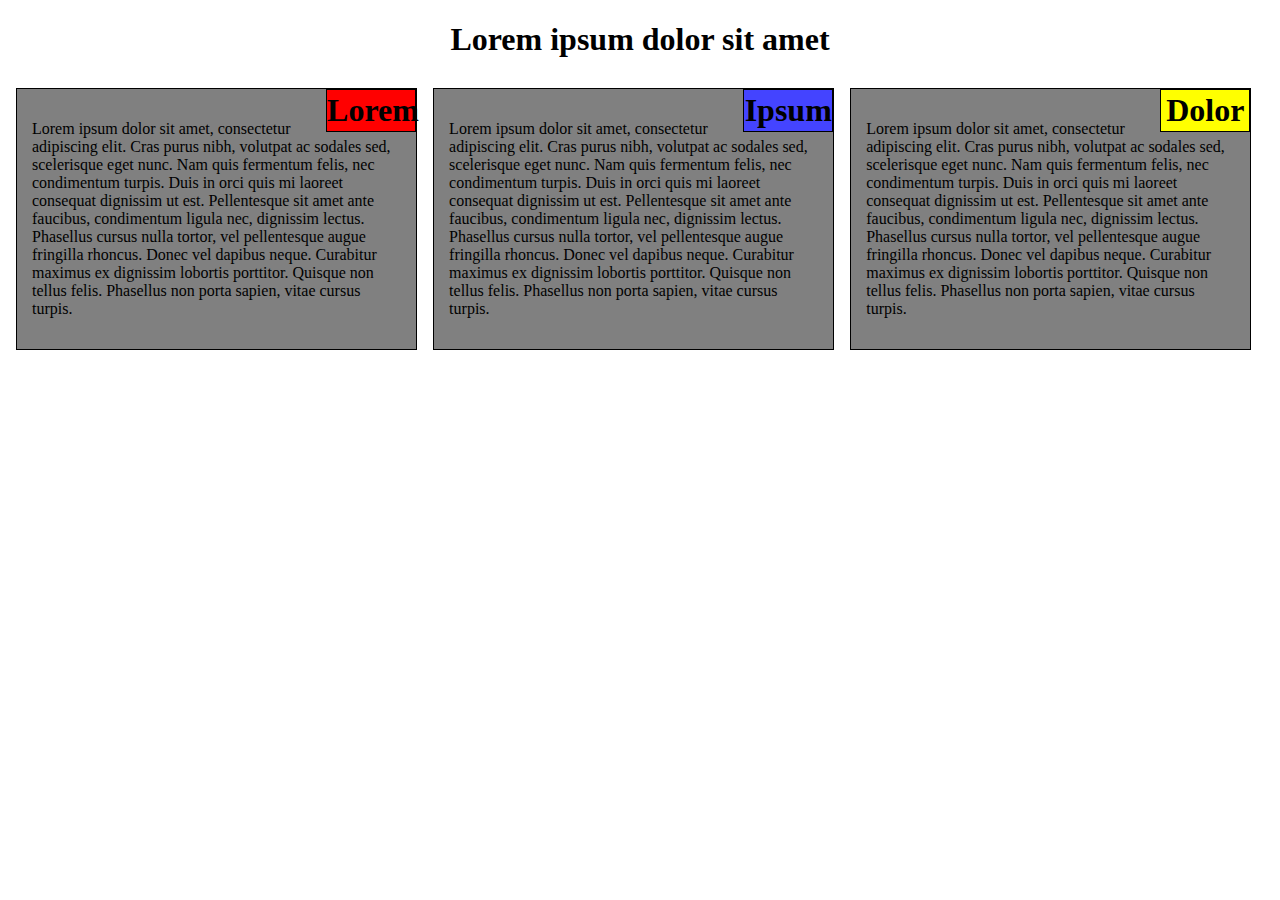
<file: Week 2/index.html>
<!DOCTYPE html>
<html lang="en">

    <head>
        <meta charset="UTF-8">
        <meta http-equiv="X-UA-Compatible" content="IE=edge">
        <meta name="viewport" content="width=device-width, initial-scale=1">
        <title>Document</title>
        <link rel="stylesheet" href="css/styles.css">
    </head>

    <body>
        <div>
            <h1 id="title">Lorem ipsum dolor sit amet</h1>
            <section>
                <section class="container">
                    <section class="card">
                        <h1 class="title">Lorem</h1>
                        <p class="content">
                            Lorem ipsum dolor sit amet, consectetur adipiscing elit. Cras purus nibh, volutpat ac
                            sodales
                            sed, scelerisque eget
                            nunc. Nam quis fermentum felis, nec condimentum turpis. Duis in orci quis mi laoreet
                            consequat
                            dignissim ut est.
                            Pellentesque sit amet ante faucibus, condimentum ligula nec, dignissim lectus. Phasellus
                            cursus
                            nulla tortor, vel
                            pellentesque augue fringilla rhoncus. Donec vel dapibus neque. Curabitur maximus ex
                            dignissim
                            lobortis porttitor.
                            Quisque non tellus felis. Phasellus non porta sapien, vitae cursus turpis.
                        </p>
                    </section>
                </section>

                <section class="container">
                    <section class="card">
                        <h1 class="title">Ipsum</h1>
                        <p class="content">
                            Lorem ipsum dolor sit amet, consectetur adipiscing elit. Cras purus nibh, volutpat ac
                            sodales
                            sed, scelerisque eget
                            nunc. Nam quis fermentum felis, nec condimentum turpis. Duis in orci quis mi laoreet
                            consequat
                            dignissim ut est.
                            Pellentesque sit amet ante faucibus, condimentum ligula nec, dignissim lectus. Phasellus
                            cursus
                            nulla tortor, vel
                            pellentesque augue fringilla rhoncus. Donec vel dapibus neque. Curabitur maximus ex
                            dignissim
                            lobortis porttitor.
                            Quisque non tellus felis. Phasellus non porta sapien, vitae cursus turpis.
                        </p>
                    </section>
                </section>

                <section class="container">
                    <section class="card">
                        <h1 class="title">Dolor</h1>
                        <p class="content">
                            Lorem ipsum dolor sit amet, consectetur adipiscing elit. Cras purus nibh, volutpat ac
                            sodales
                            sed, scelerisque eget
                            nunc. Nam quis fermentum felis, nec condimentum turpis. Duis in orci quis mi laoreet
                            consequat
                            dignissim ut est.
                            Pellentesque sit amet ante faucibus, condimentum ligula nec, dignissim lectus. Phasellus
                            cursus
                            nulla tortor, vel
                            pellentesque augue fringilla rhoncus. Donec vel dapibus neque. Curabitur maximus ex
                            dignissim
                            lobortis porttitor.
                            Quisque non tellus felis. Phasellus non porta sapien, vitae cursus turpis.
                        </p>
                    </section>
                </section>
            </section>
            <!-- Some more content ... -->
        </div>
    </body>

</html>
</file>
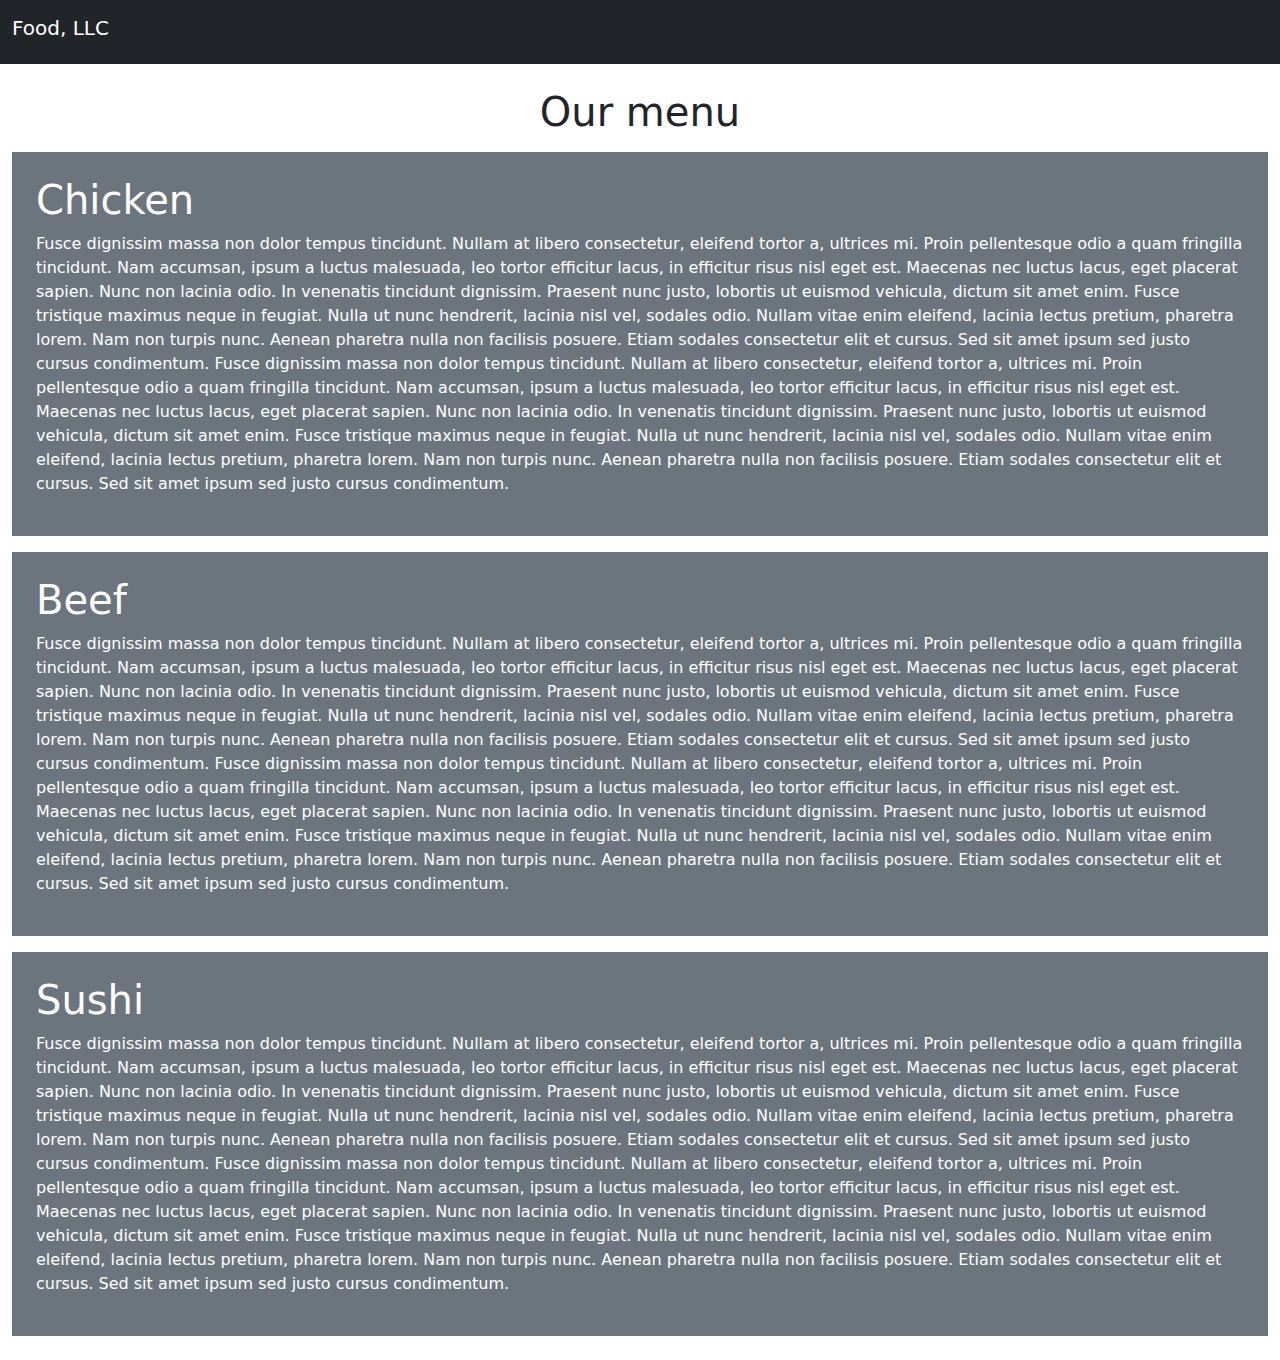
<file: Week 3/index.html>
<!DOCTYPE html>
<html lang="en">

    <head>
        <meta charset="UTF-8">
        <meta http-equiv="X-UA-Compatible" content="IE=edge">
        <meta name="viewport" content="width=device-width, initial-scale=1.0">
        <title>Week 3</title>

        <link rel="stylesheet" href="./css/bootstrap.min.css">
        <link rel="stylesheet" href="./css/style.css">
    </head>

    <body>
        <!-- Navbar -->
        <nav class="navbar navbar-expand-sm navbar-dark bg-dark pb-0">
            <div class="container-fluid">
                <!-- Brand -->
                <a class="navbar-brand float-start mb-3" href="index.html">Food, LLC</a>

                <!-- Collapse button -->
                <button class="navbar-toggler d-sm-none d-xs-block mb-3" type="button" data-bs-toggle="collapse"
                    data-bs-target="#navbarSupportedContent" aria-controls="navbarSupportedContent"
                    aria-expanded="false" aria-label="Toggle navigation">
                    <span class="navbar-toggler-icon"></span>
                </button>

                <!-- Menu (only on mobile phones) -->
                <div class="collapse navbar-collapse bg-secondary" id="navbarSupportedContent">
                    <ul class="navbar-nav d-sm-none d-xs-block">
                        <li class="nav-item">
                            <a class="nav-link text-center" href="#chicken">Chicken</a>
                        </li>

                        <li class="nav-item">
                            <a class="nav-link text-center" href="#beef">Beef</a>
                        </li>

                        <li class="nav-item">
                            <a class="nav-link text-center" href="#sushi">Sushi</a>
                        </li>
                    </ul>
                </div>
            </div>
        </nav>

        <h1 class="text-center mt-4">Our menu</h1>

        <div class="container-fluid mb-4">
            <div class="col-12 text-bg-secondary ms-auto mt-3 me-auto p-4" id="chicken">
                <h1>Chicken</h1>
                <p> Fusce dignissim massa non dolor tempus tincidunt. Nullam at libero consectetur, eleifend tortor a,
                    ultrices mi. Proin pellentesque odio a quam fringilla tincidunt. Nam accumsan, ipsum a luctus
                    malesuada, leo tortor efficitur lacus, in efficitur risus nisl eget est. Maecenas nec luctus lacus,
                    eget placerat sapien. Nunc non lacinia odio. In venenatis tincidunt dignissim. Praesent nunc justo,
                    lobortis ut euismod vehicula, dictum sit amet enim. Fusce tristique maximus neque in feugiat. Nulla
                    ut nunc hendrerit, lacinia nisl vel, sodales odio. Nullam vitae enim eleifend, lacinia lectus
                    pretium, pharetra lorem. Nam non turpis nunc. Aenean pharetra nulla non facilisis posuere. Etiam
                    sodales consectetur elit et cursus. Sed sit amet ipsum sed justo cursus condimentum. Fusce dignissim
                    massa non dolor tempus tincidunt. Nullam at libero consectetur, eleifend tortor a, ultrices mi.
                    Proin pellentesque odio a quam fringilla tincidunt. Nam accumsan, ipsum a luctus malesuada, leo
                    tortor efficitur lacus, in efficitur risus nisl eget est. Maecenas nec luctus lacus, eget placerat
                    sapien. Nunc non lacinia odio. In venenatis tincidunt dignissim. Praesent nunc justo, lobortis ut
                    euismod vehicula, dictum sit amet enim. Fusce tristique maximus neque in feugiat. Nulla ut nunc
                    hendrerit, lacinia nisl vel, sodales odio. Nullam vitae enim eleifend, lacinia lectus pretium,
                    pharetra lorem. Nam non turpis nunc. Aenean pharetra nulla non facilisis posuere. Etiam sodales
                    consectetur elit et cursus. Sed sit amet ipsum sed justo cursus condimentum. </p>
            </div>
            <div class="col-12 text-bg-secondary ms-auto mt-3  me-auto p-4" id="beef">
                <h1>Beef</h1>
                <p> Fusce dignissim massa non dolor tempus tincidunt. Nullam at libero consectetur, eleifend tortor a,
                    ultrices mi. Proin pellentesque odio a quam fringilla tincidunt. Nam accumsan, ipsum a luctus
                    malesuada, leo tortor efficitur lacus, in efficitur risus nisl eget est. Maecenas nec luctus lacus,
                    eget placerat sapien. Nunc non lacinia odio. In venenatis tincidunt dignissim. Praesent nunc justo,
                    lobortis ut euismod vehicula, dictum sit amet enim. Fusce tristique maximus neque in feugiat. Nulla
                    ut nunc hendrerit, lacinia nisl vel, sodales odio. Nullam vitae enim eleifend, lacinia lectus
                    pretium, pharetra lorem. Nam non turpis nunc. Aenean pharetra nulla non facilisis posuere. Etiam
                    sodales consectetur elit et cursus. Sed sit amet ipsum sed justo cursus condimentum. Fusce dignissim
                    massa non dolor tempus tincidunt. Nullam at libero consectetur, eleifend tortor a, ultrices mi.
                    Proin pellentesque odio a quam fringilla tincidunt. Nam accumsan, ipsum a luctus malesuada, leo
                    tortor efficitur lacus, in efficitur risus nisl eget est. Maecenas nec luctus lacus, eget placerat
                    sapien. Nunc non lacinia odio. In venenatis tincidunt dignissim. Praesent nunc justo, lobortis ut
                    euismod vehicula, dictum sit amet enim. Fusce tristique maximus neque in feugiat. Nulla ut nunc
                    hendrerit, lacinia nisl vel, sodales odio. Nullam vitae enim eleifend, lacinia lectus pretium,
                    pharetra lorem. Nam non turpis nunc. Aenean pharetra nulla non facilisis posuere. Etiam sodales
                    consectetur elit et cursus. Sed sit amet ipsum sed justo cursus condimentum. </p>
            </div>
            <div class="col-12 text-bg-secondary ms-auto mt-3 me-auto p-4" id="sushi">
                <h1>Sushi</h1>
                <p> Fusce dignissim massa non dolor tempus tincidunt. Nullam at libero consectetur, eleifend tortor a,
                    ultrices mi. Proin pellentesque odio a quam fringilla tincidunt. Nam accumsan, ipsum a luctus
                    malesuada, leo tortor efficitur lacus, in efficitur risus nisl eget est. Maecenas nec luctus lacus,
                    eget placerat sapien. Nunc non lacinia odio. In venenatis tincidunt dignissim. Praesent nunc justo,
                    lobortis ut euismod vehicula, dictum sit amet enim. Fusce tristique maximus neque in feugiat. Nulla
                    ut nunc hendrerit, lacinia nisl vel, sodales odio. Nullam vitae enim eleifend, lacinia lectus
                    pretium, pharetra lorem. Nam non turpis nunc. Aenean pharetra nulla non facilisis posuere. Etiam
                    sodales consectetur elit et cursus. Sed sit amet ipsum sed justo cursus condimentum. Fusce dignissim
                    massa non dolor tempus tincidunt. Nullam at libero consectetur, eleifend tortor a, ultrices mi.
                    Proin pellentesque odio a quam fringilla tincidunt. Nam accumsan, ipsum a luctus malesuada, leo
                    tortor efficitur lacus, in efficitur risus nisl eget est. Maecenas nec luctus lacus, eget placerat
                    sapien. Nunc non lacinia odio. In venenatis tincidunt dignissim. Praesent nunc justo, lobortis ut
                    euismod vehicula, dictum sit amet enim. Fusce tristique maximus neque in feugiat. Nulla ut nunc
                    hendrerit, lacinia nisl vel, sodales odio. Nullam vitae enim eleifend, lacinia lectus pretium,
                    pharetra lorem. Nam non turpis nunc. Aenean pharetra nulla non facilisis posuere. Etiam sodales
                    consectetur elit et cursus. Sed sit amet ipsum sed justo cursus condimentum. </p>
            </div>
        </div>

        <script src="./js/bootstrap.bundle.min.js"></script>
    </body>

</html>
</file>
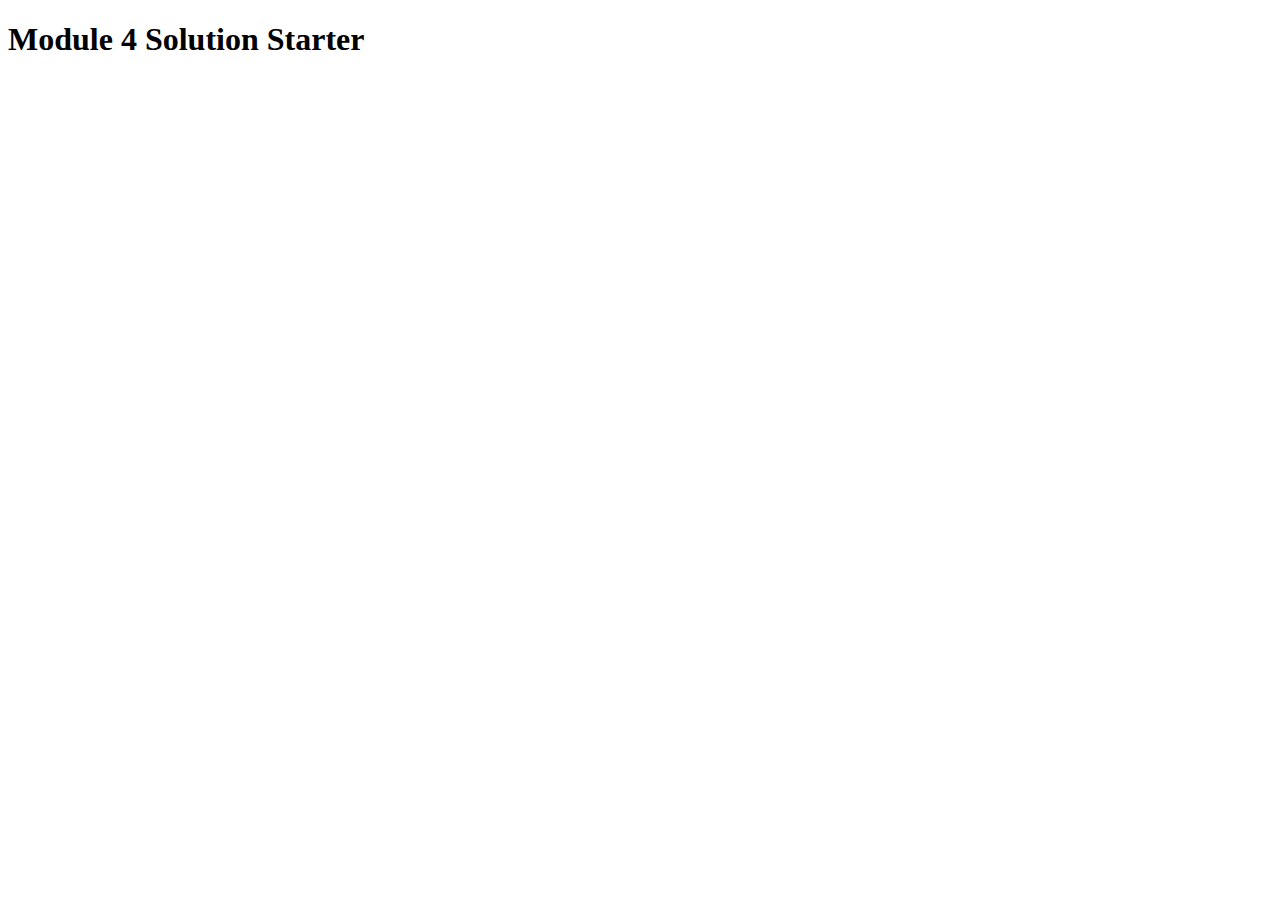
<file: Week 4/index.html>
<!DOCTYPE html>
<html>
<head>
  <meta charset="utf-8">
  <title>Module 4 Solution Starter</title>
  <script>
    var names = []; // DO NOT REMOVE
  </script>
  <script src="SpeakHello.js"></script>
  <script src="SpeakGoodBye.js"></script>
  <script src="script.js"></script>
</head>
<body>
  <h1>Module 4 Solution Starter</h1>
</body>
</html>
</file>
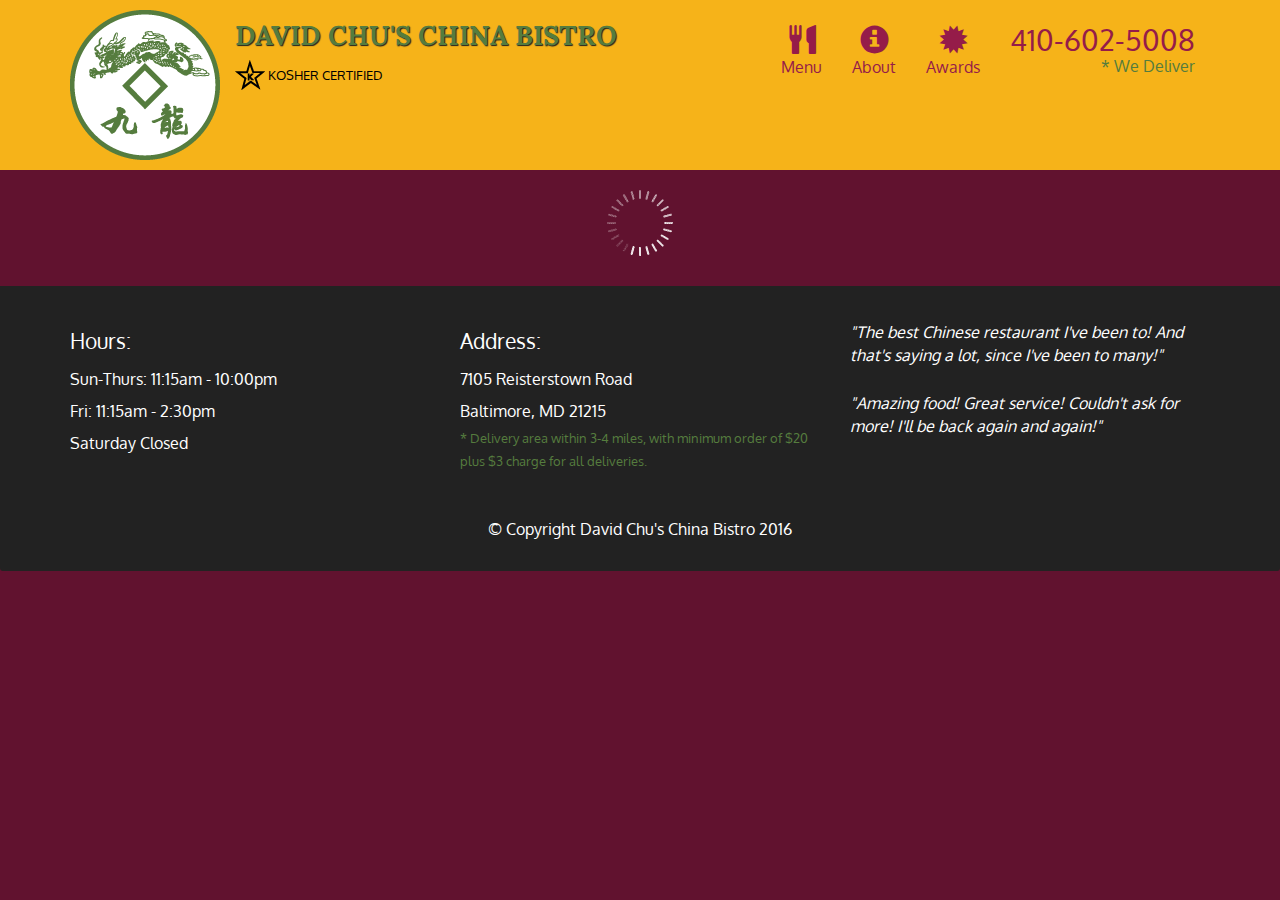
<file: Week 5/index.html>
<!doctype html>
<html lang="en">
  <head>
    <meta charset="utf-8">
    <meta http-equiv="X-UA-Compatible" content="IE=edge">
    <meta name="viewport" content="width=device-width, initial-scale=1">
    <title>David Chu's China Bistro</title>
    <link rel="stylesheet" href="css/bootstrap.min.css">
    <link rel="stylesheet" href="css/styles.css">
    <link href='https://fonts.googleapis.com/css?family=Oxygen:400,300,700' rel='stylesheet' type='text/css'>
    <link href='https://fonts.googleapis.com/css?family=Lora' rel='stylesheet' type='text/css'>
  </head>
<body>
  <header>
    <nav id="header-nav" class="navbar navbar-default">
      <div class="container">
        <div class="navbar-header">
          <a href="index.html" class="pull-left visible-md visible-lg">
            <div id="logo-img" alt="Logo image"></div>
          </a>

          <div class="navbar-brand">
            <a href="index.html"><h1>David Chu's China Bistro</h1></a>
            <p>
              <img src="images/star-k-logo.png" alt="Kosher certification">
              <span>Kosher Certified</span>
            </p>
          </div>

          <button id="navbarToggle" type="button" class="navbar-toggle collapsed" data-toggle="collapse" data-target="#collapsable-nav" aria-expanded="false">
            <span class="sr-only">Toggle navigation</span>
            <span class="icon-bar"></span>
            <span class="icon-bar"></span>
            <span class="icon-bar"></span>
          </button>
        </div>
        
        <div id="collapsable-nav" class="collapse navbar-collapse">
           <ul id="nav-list" class="nav navbar-nav navbar-right">
            <li id="navHomeButton" class="visible-xs active">
              <a href="index.html">
                <span class="glyphicon glyphicon-home"></span> Home</a>
            </li>
            <li id="navMenuButton">
              <a href="#" onclick="$dc.loadMenuCategories();">
                <span class="glyphicon glyphicon-cutlery"></span><br class="hidden-xs"> Menu</a>
            </li>
            <li>
              <a href="#">
                <span class="glyphicon glyphicon-info-sign"></span><br class="hidden-xs"> About</a>
            </li>
            <li>
              <a href="#">
                <span class="glyphicon glyphicon-certificate"></span><br class="hidden-xs"> Awards</a>
            </li>
            <li id="phone" class="hidden-xs">
              <a href="tel:410-602-5008">
                <span>410-602-5008</span></a><div>* We Deliver</div>
            </li>
          </ul><!-- #nav-list -->
        </div><!-- .collapse .navbar-collapse -->
      </div><!-- .container -->
    </nav><!-- #header-nav -->
  </header>

  <div id="call-btn" class="visible-xs">
    <a class="btn" href="tel:410-602-5008">
    <span class="glyphicon glyphicon-earphone"></span>
    410-602-5008
    </a>
  </div>
  <div id="xs-deliver" class="text-center visible-xs">* We Deliver</div>

  <div id="main-content" class="container"></div>

  <footer class="panel-footer">
    <div class="container">
      <div class="row">
        <section id="hours" class="col-sm-4">
          <span>Hours:</span><br>
          Sun-Thurs: 11:15am - 10:00pm<br>
          Fri: 11:15am - 2:30pm<br>
          Saturday Closed
          <hr class="visible-xs">
        </section>
        <section id="address" class="col-sm-4">
          <span>Address:</span><br>
          7105 Reisterstown Road<br>
          Baltimore, MD 21215
          <p>* Delivery area within 3-4 miles, with minimum order of $20 plus $3 charge for all deliveries.</p>
          <hr class="visible-xs">
        </section>
        <section id="testimonials" class="col-sm-4">
          <p>"The best Chinese restaurant I've been to! And that's saying a lot, since I've been to many!"</p>
          <p>"Amazing food! Great service! Couldn't ask for more! I'll be back again and again!"</p>
        </section>
      </div>
      <div class="text-center">&copy; Copyright David Chu's China Bistro 2016</div>
    </div>
  </footer>

  <!-- jQuery (Bootstrap JS plugins depend on it) -->
  <script src="js/jquery-2.1.4.min.js"></script>
  <script src="js/bootstrap.min.js"></script>
  <script src="js/ajax-utils.js"></script>
  <script src="js/script.js"></script>
</body>
</html>
</file>
<file: Week 2/css/styles.css>
/** base styles **/
* {
    box-sizing: border-box;
    font-family: "Comic Sans MS", "Comic Sans", cursive;
}

body {
    padding: 0;
    margin: 0;

    padding-left: 8px;
    padding-right: 8px;
}

#title {
    text-align: center;
}

.container {
    float: left;
    padding: 8px;
    margin: 0;
}

.card {
    background-color: grey;
    padding: 0px;
    border: 1px solid black;
}

.card>p {
    padding: 15px;
}

.card>h1 {
    float: right;
    width: 90px;
    margin: 0;
    padding-top: 2px;
    padding-bottom: 2px;
    text-align: center;
    border: 1px solid black;
}

.container:nth-child(1)>.card>h1 {
    background-color: red;
}

.container:nth-child(2)>.card>h1 {
    background-color: #4444FF;
}

.container:nth-child(3)>.card>h1 {
    background-color: yellow;
}

/** large devices only **/
@media (min-width: 992px) {
    .container {
        width: 33%;
    }
}

/** medium devices only **/
@media (min-width: 768px) and (max-width: 991px) {
    .container {
        width: 50%;
    }

    .container:nth-child(3) {
        width: 100%
    }
}

/** smal devices only **/
@media (max-width: 767px) {
    .container {
        width: 100%;
    }
}
</file>
<file: Week 3/css/style.css>
.navbar-collapse {
    margin-left: -15px;
    margin-right: -15px;
}

.container {
    width: 100%;
}
</file>
<file: Week 5/css/styles.css>
body {
  font-size: 16px;
  color: #fff;
  background-color: #61122f;
  font-family: 'Oxygen', sans-serif;
}

/** HEADER **/
#header-nav {
  background-color: #f6b319;
  border-radius: 0;
  border: 0;
}

#logo-img {
  background: url('../images/restaurant-logo_large.png') no-repeat;
  width: 150px;
  height: 150px;
  margin: 10px 15px 10px 0;
}

.navbar-brand {
  padding-top: 25px;
}
.navbar-brand h1 { /* Restaurant name */
  font-family: 'Lora', serif;
  color: #557c3e;
  font-size: 1.5em;
  text-transform: uppercase;
  font-weight: bold;
  text-shadow: 1px 1px 1px #222;
  margin-top: 0;
  margin-bottom: 0;
  line-height: .75;
}
.navbar-brand a:hover, .navbar-brand a:focus {
  text-decoration: none;
}
.navbar-brand p { /* Kosher cert */
  color: #000;
  text-transform: uppercase;
  font-size: .7em;
  margin-top: 15px;
}
.navbar-brand p span { /* Star-K */
  vertical-align: middle;
}

#nav-list {
  margin-top: 10px;
}
#nav-list a {
  color: #951C49;
  text-align: center;
}
#nav-list a:hover {
  background: #E7E7E7;
}
#nav-list a span {
  font-size: 1.8em;
}

#phone {
  margin-top: 5px;
}
#phone a { /* Phone number */
  text-align: right;
  padding-bottom: 0;
}
#phone div { /* We Deliver */
  color: #557c3e;
  text-align: right;
  padding-right: 15px;
}

.navbar-header button.navbar-toggle, .navbar-header .icon-bar {
  border: 1px solid #61122f;
}
.navbar-header button.navbar-toggle {
  clear: both;
  margin-top: -30px;
}
/* END HEADER */

/* FOOTER */
.panel-footer {
  margin-top: 30px;
  padding-top: 35px;
  padding-bottom: 30px;
  background-color: #222;
  border-top: 0;
}
.panel-footer div.row {
  margin-bottom: 35px;
}
#hours, #address {
  line-height: 2;
}
#hours > span, #address > span {
  font-size: 1.3em;
}
#address p {
  color: #557c3e;
  font-size: .8em;
  line-height: 1.8;
}
#testimonials {
  font-style: italic;
}
#testimonials p:nth-child(2) {
  margin-top: 25px;
}
/* END FOOTER */



/* HOME PAGE */
.container .jumbotron {
  box-shadow: 0 0 50px #3F0C1F;
  border: 2px solid #3F0C1F;
}

#menu-tile, #specials-tile, #map-tile {
  height: 250px;
  width: 100%;
  margin-bottom: 15px;
  position: relative;
  border: 2px solid #3F0C1F;
  overflow: hidden;
}
#menu-tile:hover, #specials-tile:hover, #map-tile:hover {
  box-shadow: 0 1px 5px 1px #cccccc;
}
#menu-tile {
  background: url('../images/menu-tile.jpg') no-repeat;
  background-position: center;
}
#specials-tile {
  background: url('../images/specials-tile.jpg') no-repeat;
  background-position: center;
}
#menu-tile span, #specials-tile span, #map-tile span {
  position: absolute;
  bottom: 0;
  right: 0;
  width: 100%;
  text-align: center;
  font-size: 1.6em;
  text-transform: uppercase;
  background-color: #000;
  color: #fff;
  opacity: .8;
}
/* END HOME PAGE */

/* MENU CATEGORIES PAGE */
.category-tile { 
  position: relative;
  border: 2px solid #3F0C1F;
  overflow: hidden;
  width: 200px;
  height: 200px;
  margin: 0 auto 15px;
}
.category-tile span {
  position: absolute;
  bottom: 0;
  right: 0;
  width: 100%;
  text-align: center;
  font-size: 1.2em;
  text-transform: uppercase;
  background-color: #000;
  color: #fff;
  opacity: .8;
}
.category-tile:hover {
  box-shadow: 0 1px 5px 1px #cccccc;
}

#menu-categories-title + div {
  margin-bottom: 50px;
}
/* END MENU CATEGORIES PAGE */

/* SINGLE CATEGORY PAGE */
.menu-item-tile {
  margin-bottom: 25px;
}
.menu-item-tile hr {
  width: 80%;
}
.menu-item-tile .menu-item-price {
  font-size: 1.1em;
  text-align: right;
  margin-top: -15px;
  margin-right: -15px;
}
.menu-item-tile .menu-item-price span {
  font-size: .6em;
}
.menu-item-photo {
  position: relative;
  border: 2px solid #3F0C1F; 
  overflow: hidden;
  padding: 0;
  margin-right: -15px;
  margin-left: auto;
  margin-bottom: 20px;
  max-width: 250px;
}
.menu-item-photo div {
  position: absolute;
  bottom: 0;
  right: 0;
  width: 80px;
  background-color: #557c3e;
  text-align: center;
}
.menu-item-description {
  padding-right: 30px;
}
h3.menu-item-title {
  margin: 0 0 10px;
}
.menu-item-details {
  font-size: .9em;
  font-style: italic;
}
/* END SINGLE CATEGORY PAGE */


/********** Large devices only **********/
@media (min-width: 1200px) {
  .container .jumbotron {
    background: url('../images/jumbotron_1200.jpg') no-repeat;
    height: 675px;
  }
}

/********** Medium devices only **********/
@media (min-width: 992px) and (max-width: 1199px) {
  /* Header */
  #logo-img {
    background: url('../images/restaurant-logo_medium.png') no-repeat;
    width: 100px;
    height: 100px;
    margin: 5px 5px 5px 0;
  }
  /* End Header */

  /* Home Page */
  .container .jumbotron {
    background: url('../images/jumbotron_992.jpg') no-repeat;
    height: 558px;
  }
  /* End Home Page */
}

/********** Small devices only **********/
@media (min-width: 768px) and (max-width: 991px) {
  /* Home Page */
  .container .jumbotron {
    background: url('../images/jumbotron_768.jpg') no-repeat;
    height: 432px;
  }
  /* End Home Page */
}

/********** Extra small devices only **********/
@media (max-width: 767px) {
  /* Header */
  .navbar-brand {
    padding-top: 10px;
    height: 80px;
  }
  .navbar-brand h1 { /* Restaurant name */
    padding-top: 10px;
    font-size: 5vw; /* 1vw = 1% of viewport width */
  }
  .navbar-brand p { /* Kosher cert */
    font-size: .6em;
    margin-top: 12px;
  }
  .navbar-brand p img { /* Star-K */
    height: 20px;
  }

  #collapsable-nav a { /* Collapsed nav menu text */
    font-size: 1.2em;
  }
  #collapsable-nav a span { /* Collapsed nav menu glyph */
    font-size: 1em;
    margin-right: 5px;
  }

  #call-btn > a {
    font-size: 1.5em;
    display: block;
    margin: 0 20px;
    padding: 10px;
    border: 2px solid #fff;
    background-color: #f6b319;
    color: #951c49;
  }
  #xs-deliver {
    margin-top: 5px;
    font-size: .7em;
    letter-spacing: .1em;
    text-transform: uppercase;
  }
  /* End Header */

  /* Footer */
  .panel-footer section {
    margin-bottom: 30px;
    text-align: center;
  }
  .panel-footer section:nth-child(3) {
    margin-bottom: 0; /* margin already exists on the whole row */
  }
  .panel-footer section hr {
    width: 50%;
  }
  /* End Footer */

  /* Home Page */
  .container .jumbotron {
    margin-top: 30px;
    padding: 0;
  }
  #menu-tile, #specials-tile {
    width: 360px;
    margin: 0 auto 15px;
  }

  .menu-item-photo {
    margin-right: auto;
  }
  .menu-item-tile .menu-item-price {
    text-align: center;
  }
  .menu-item-description {
    text-align: center;;
  }
}


/********** Super extra small devices Only :-) (e.g., iPhone 4) **********/
@media (max-width: 479px) {
  /* Header */
  .navbar-brand h1 { /* Restaurant name */
    padding-top: 5px;
    font-size: 6vw;
  }
  /* End Header */
  
  /* Home page */
  #menu-tile, #specials-tile {
    width: 280px;
    margin: 0 auto 15px;
  }

  .col-xxs-12 {
    position: relative;
    min-height: 1px;
    padding-right: 15px;
    padding-left: 15px;
    float: left;
    width: 100%;
  }
}
</file>
